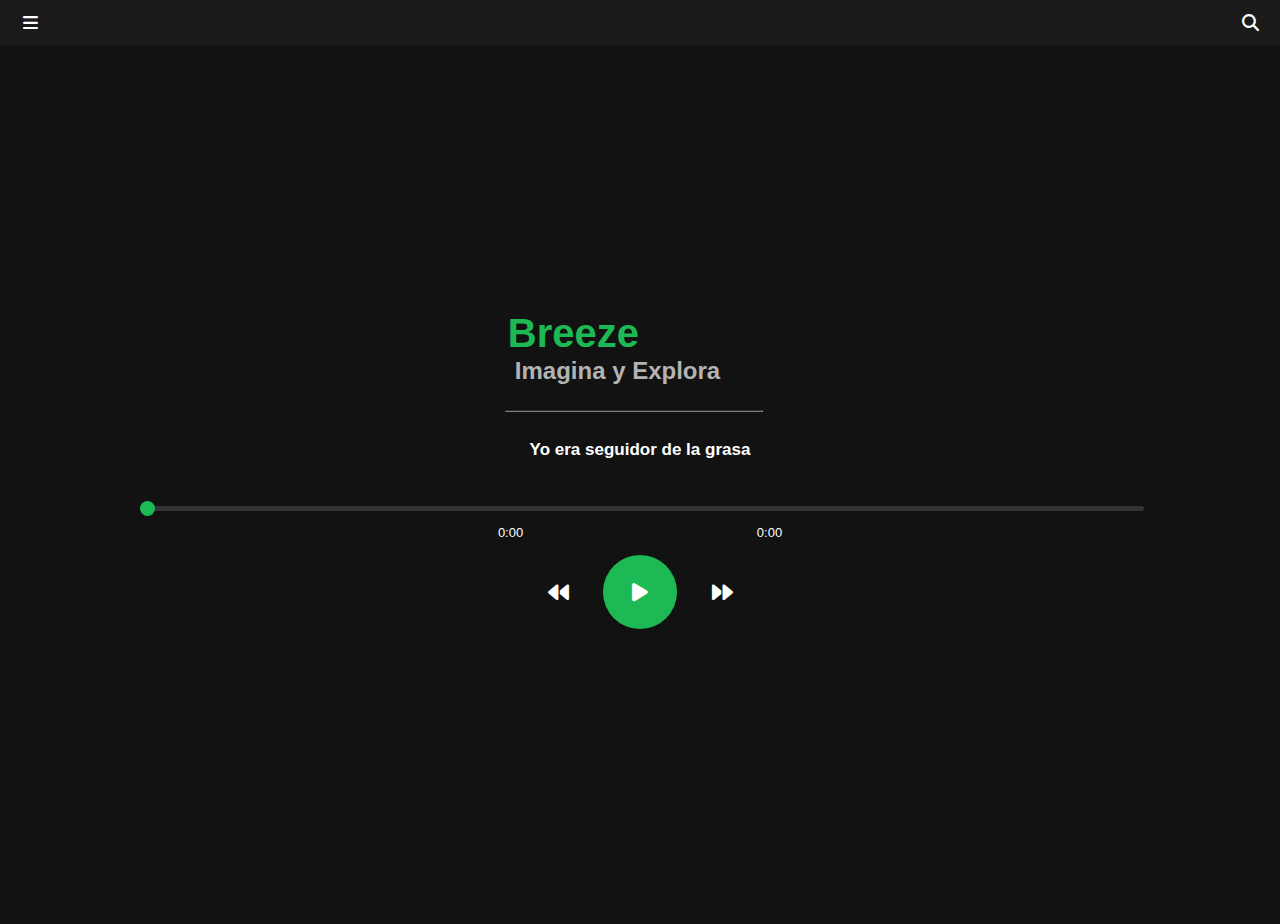
<file: index.html>
<!DOCTYPE html>
<html lang="es">
<head>
    <meta charset="UTF-8">
    <meta name="viewport" content="width=device-width, initial-scale=1.0">
    <title>RadioAG</title>
    <link rel="stylesheet" href="styles.css">
    <link rel="stylesheet" href="sideview.css">
    <link rel="stylesheet" href="https://cdnjs.cloudflare.com/ajax/libs/font-awesome/6.7.2/css/all.min.css" integrity="sha512-Evv84Mr4kqVGRNSgIGL/F/aIDqQb7xQ2vcrdIwxfjThSH8CSR7PBEakCr51Ck+w+/U6swU2Im1vVX0SVk9ABhg==" crossorigin="anonymous" referrerpolicy="no-referrer"/>
    <link rel="icon" href="Icon.png" type="image/png">
</head>
<body>
  
  <!----- Cabezal Superior ---->
  <div class="header">
    <button class="SidebarButton" onclick="toggleSidebar()">
       <i class="fas fa-bars"></i>
    </button>
    <button id="songListToggle"><i class="fas fa-search"></i></button>
  </div>
  
  <!-- Barra Lateral -->
  <div class="sidebar" id="sidebar">
    <a href="#"><i id="spec-icon" class="fa-solid fa-laptop"></i>Especificaciones</a>
    <a href="#"><i id="spec-icon" class="fa-solid fa-file-pen"></i>Actualizaciones</a>
    <a href="#"><i id="spec-icon" class="fa-solid fa-wand-magic-sparkles"></i>Créditos</a>
    <a href="#"><i id="spec-icon" class="fa-solid fa-gear"></i>Configuración</a>
    <p class="BuildVersionAT">Build Version: Vintage (v.1.2)</p>
  </div>

  <div id="Titulaje">
    <h1>Breeze</h1>
    <h2>Imagina y Explora</h2>
    <hr>
  </div>
  
  
  <!-- Nombre de la canción -->
  <h3 id="songTitle" class="TituloDeLaCancion">Yo era seguidor de la grasa</h3>
  
  <!-- Reproductor de audio -->
  <audio id="song" src="esta canción para los fanáticos, es una acaricia al alma - xTwo..mp3" preload="auto"></audio>

  <!-- Barra de progreso -->
  <div class="progress-container">
    <input type="range" id="progress" min="0" max="100" value="0">
  </div>
  
  <div class="contadorestiempo">
    <span id="currentTime" class="DuracionActual">0:00</span>
    <span id="totalDuration">0:00</span>
    </div>

  <!-- Contenedor de botones -->
  <div class="button-container">
    <button id="skipBack" class="BotonDeSkipTrasero"> <i class="fa-solid fa-backward"></i></button>
    <button id="playPauseBtn" class="BotonDePausa"> <i class="fa-solid fa-play"></i></button>
    <button id="skipForward" class="BotonDeSkip"> <i class="fa-solid fa-forward"></i></button>
  </div>
  
  <div id="songList" class="song-list">
    <button id="closeSongList">✖️</button>
    <input type="text" id="songSearch" placeholder="Buscar canción..." oninput="filterSongs()">
    <div id="artistsList">
      <h4>Artistas:</h4>
      <ul id="artistListItems"></ul>
    </div>
    <h4>Lista de Canciones:</h4>
    <ul id="songListItems"></ul>
  </div>

  <script src="scripts.js"></script>
</body>
</html>
</file>
<file: styles.css>
/* Estilo general de la página */
body {
    font-family: Arial, sans-serif;
    background-color: #121212;
    color: white;
    text-align: center;
    margin: 12px;
    padding: 0;
    display: flex;
    flex-direction: column;
    justify-content: center;
    align-items: center;
    height: 100vh;
}

button:focus, button:active {
  outline: none !important;
  box-shadow: none !important;
  -webkit-tap-highlight-color: transparent;
}

/* TODO LO DEMAS */


/* Estilo para el título principal */
#Titulaje h1 {
    text-align: left;
    font-size: 2.5rem;
    margin-bottom: 1px;
    margin-left: -52px;
    color: #1DB954; /* Verde característico de Spotify */
}

/* Estilo para la sección de la canción actual */
#Titulaje h2 {
    text-align: left;
    font-size: 1.5rem;
    margin-left: -45px;
    margin-top: 1px;
    margin-bottom: 25px;
    color: #B3B3B3;
}

/* Estilo para el nombre de la canción */
h3 {
    font-size: 1.2rem;
    color: #FFFFFF;
    margin-top: 20px;
}

hr {
  width: 160%;
  margin-left: -55px;
  text-align: left;
  border-width: 0.1px;
  border-color: gray;
}


/* Contenedor de los botones (centrado y ordenado) */
.button-container {
    display: flex;
    justify-content: center;
    align-items: center;
    text-align: center;
    margin-top: 5px;
    padding: 10px;
}


.button-container .BotonDePausa {
  background-color: #1DB954;
  padding: 37px;
}



/* Estilo para los botones */
button {
    background-color: transparent;
    border: none;
    padding: 10px;
    margin: 0 10px; /* Espacio entre los botones */
    color: white;
    font-size: 1.3rem; /* Un tamaño más grande para que los íconos sean fáciles de ver */
    cursor: pointer;
    transition: background-color 0.3s ease;
    width: 50px; /* Tamaño de los botones */
    height: 50px;
    border-radius: 50%; /* Botones redondos */
    display: flex;
    justify-content: center;
    align-items: center;
}

/* Efecto hover para los botones */
button:hover {
    background-color: rgba(255, 255, 255, 0.2);
}

/* Estilo para la barra de progreso */
.progress-container {
    width: 80%;
    margin-top: 20px;
    margin-bottom: 10px;
}

input[type="range"] {
    width: 100%;
    height: 5px;
    background: #333;
    border-radius: 5px;
    outline: none;
    -webkit-appearance: none;
    appearance: none;
}

input[type="range"]::-webkit-slider-thumb {
    -webkit-appearance: none;
    appearance: none;
    width: 15px;
    height: 15px;
    background: #1DB954;
    border-radius: 50%;
    cursor: pointer;
}

input[type="range"]::-moz-range-thumb {
    width: 15px;
    height: 15px;
    background: #1DB954;
    border-radius: 50%;
    cursor: pointer;
}

.TituloDeLaCancion {
  font-size: 17px;
}

.BuildVersionAT {
  color: gray;
  position: relative;
  font-size: 12px;
  margin-left: 16px;
  margin-top: 440px;
}

/* Estilo para el contenedor de la lista de canciones */
.song-list {
    display: none; /* Inicialmente oculta */
    position: fixed;
    top: 0;
    left: 0;
    right: 0;
    bottom: 0;
    background-color: rgba(0, 0, 0, 0.9);
    color: white;
    padding: 20px;
    overflow-y: auto;
    z-index: 10000;
    text-align: left;
}

.song-list.visible {
    display: block; /* Cuando la clase 'visible' se aplica, se muestra */
}

/* Estilo para la búsqueda de canciones */
.song-list input {
    width: 100%;
    padding: 10px;
    margin-bottom: 20px;
    background: #333;
    color: white;
    border: none;
    border-radius: 5px;
}

/* Estilo para el listado de canciones */
.song-list ul {
    list-style-type: none;
    padding: 0;
}

.song-list li {
    padding: 10px;
    border-bottom: 1px solid #444;
    cursor: pointer;
}

.song-list li:hover {
    background-color: #444;
}

/* Estilo para el listado de artistas */
#artistsList {
    margin-top: 20px;
}

#artistListItems {
    list-style-type: none;
    padding: 0;
}

#artistListItems li {
    padding: 5px;
    cursor: pointer;
}

#artistListItems li:hover {
    background-color: #444;
}

/* Contadores de Duracion */

.contadorestiempo {
  position: relative;
  display: block;
  font-size: 13px;
  text-align: left;
}

.contadorestiempo .DuracionActual {
  margin-right: 230px;
}

#spec-icon {
  margin-right: 10px;
  
}
</file>
<file: sideview.css>
/* Este archivo contiene los estilos para el cabezal principal y la barra lateral de Breeze */

.header {
    position: fixed;
    top: 0;
    left: 0;
    width: 100%;
    height: 45px;
    background-color: #1a1a1a;
    display: flex;
    justify-content: space-between;
    align-items: center;
    padding: 0 20px;
    color: white;
    z-index: 1000;
}


.header button {
    background: none;
    border: none;
    margin-right: 25px;
    color: white;
    font-size: 17px;
    cursor: pointer;
    padding: 10px;
}

.header button:hover {
    color: #1DB954;
}

.header .SidebarButton {
    background: none;
    border: none;
    margin-left: -15px;
    color: white;
    font-size: 17px;
    cursor: pointer;
    padding: 10px;
}



/* Sidebar */
.sidebar {
    position: fixed;
    top: 0;
    left: -300px;
    width: 250px;
    height: 100%;
    z-index: 1;
    text-align: left;
    box-shadow: 0px 0px 40px rgba(0, 0, 0, 0.2);
    background-color: #1a1a1a;
    padding-top: 60px;
    padding-left: 5px;
    transition: 0.3s;
    color: white;
    -webkit-tap-highlight-color: transparent;
}

.sidebar a {
    display: block;
    color: white;
    padding: 10px 20px;
    text-decoration: none;
}

.sidebar a:hover {
    background-color: #292929;
}

/* Para mostrar el sidebar */
.sidebar.active {
    left: 0;
}
</file>
